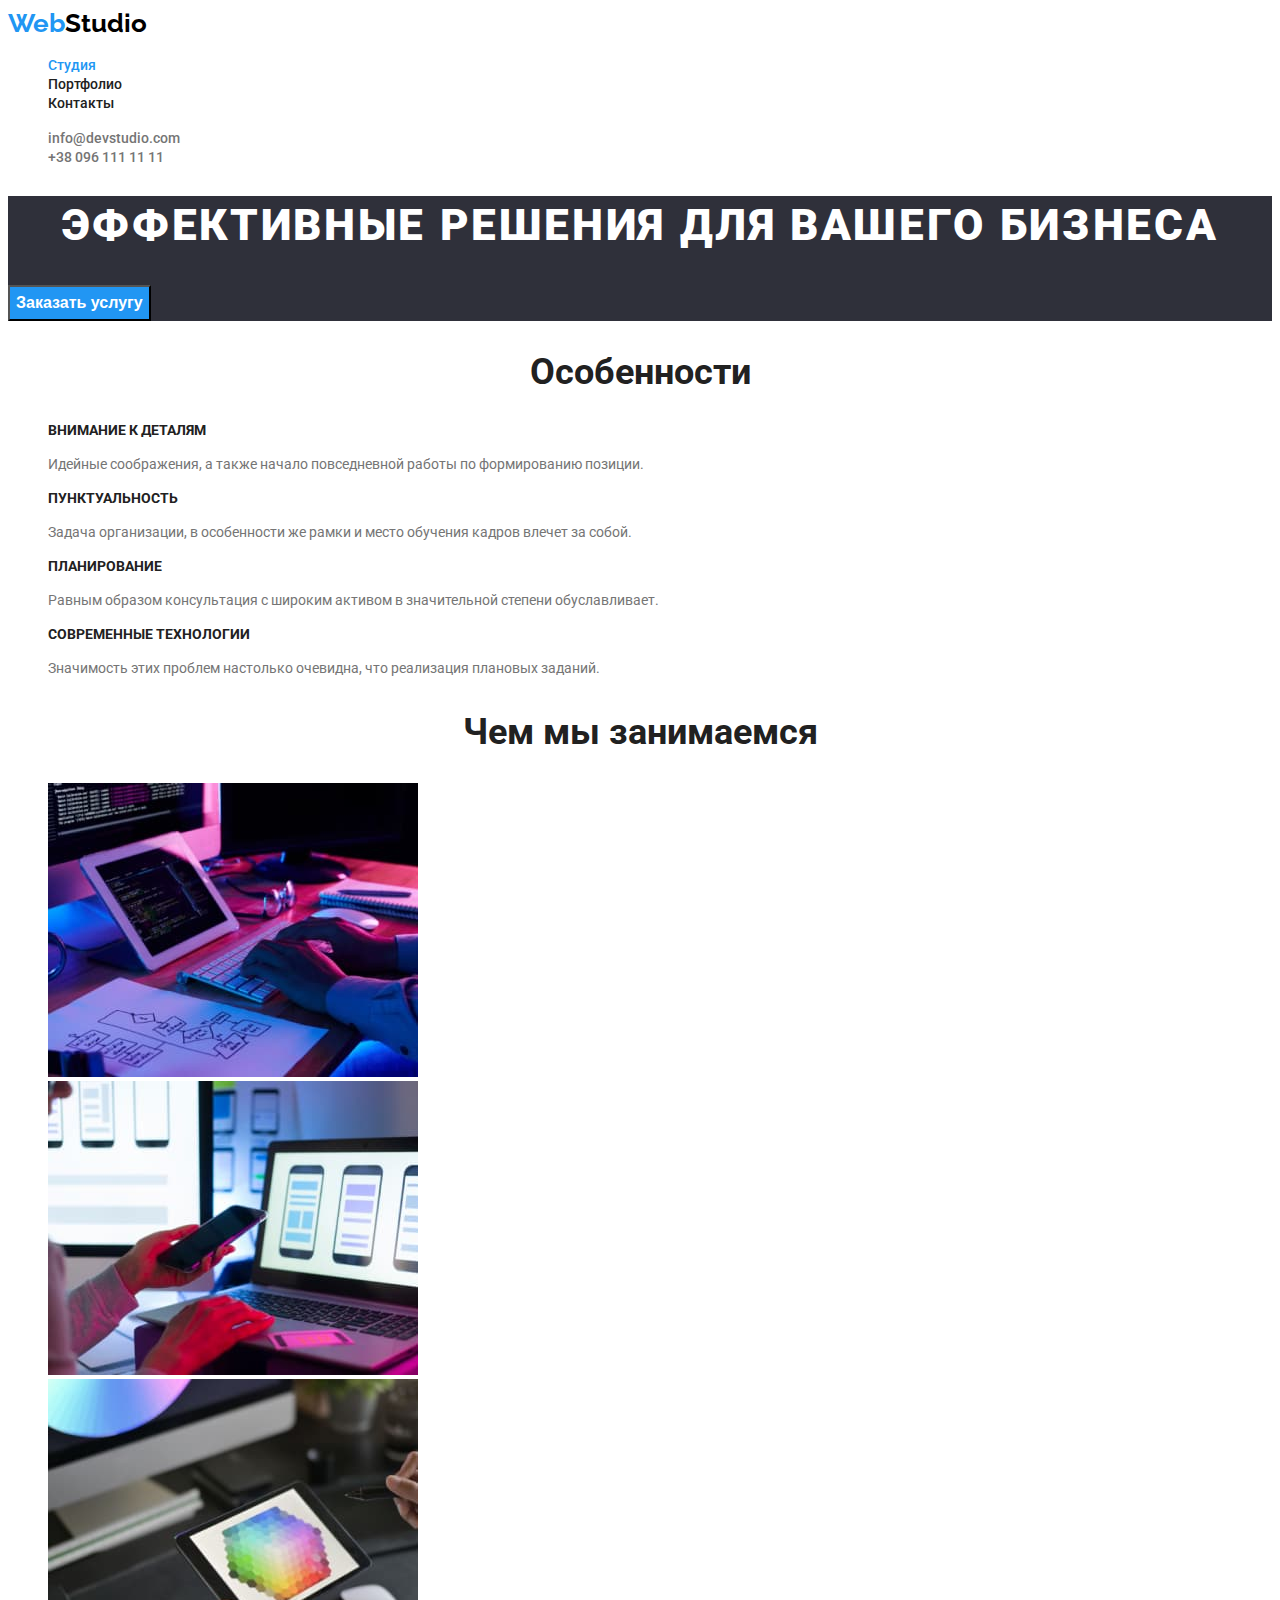
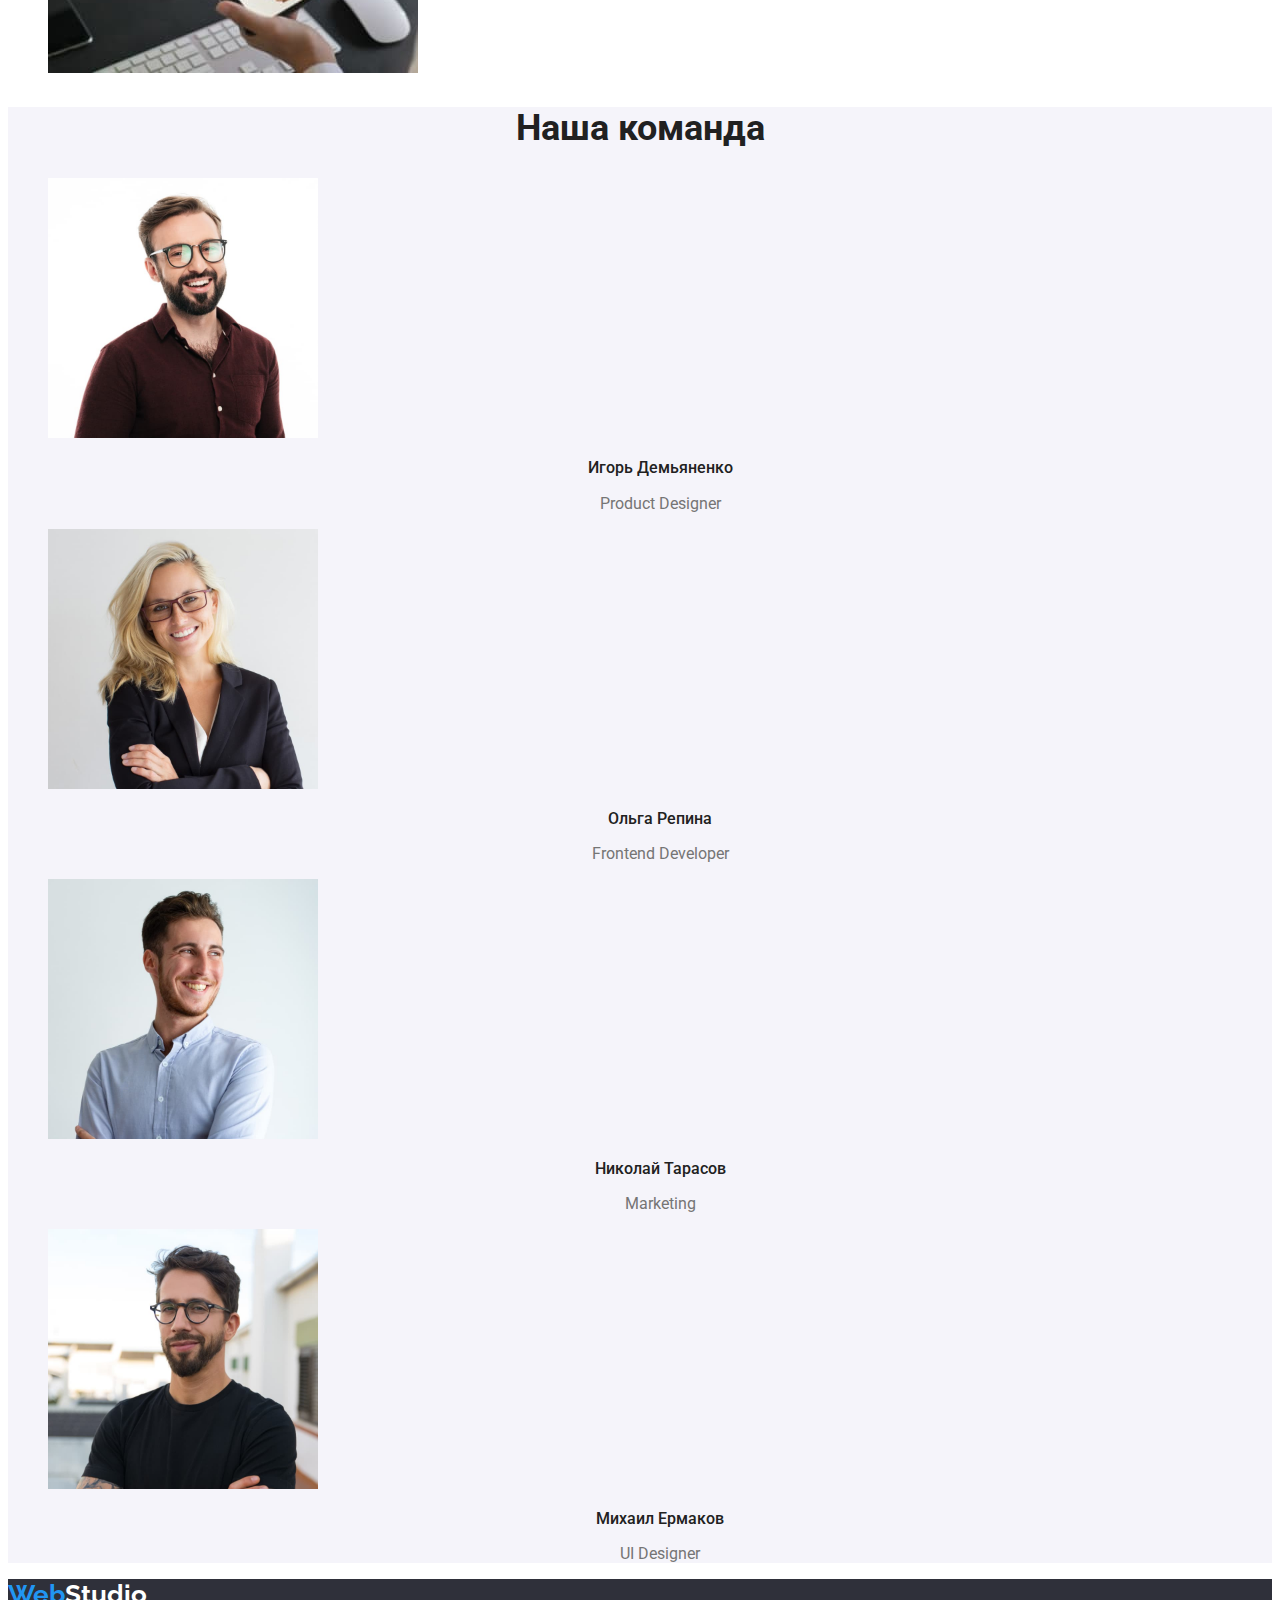
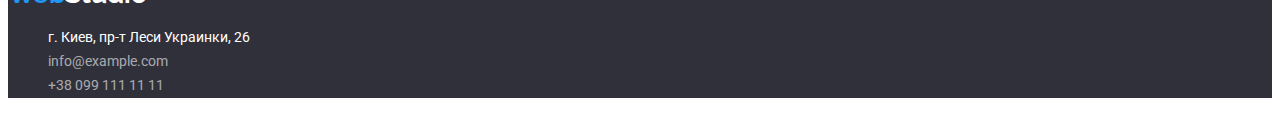
<file: index.html>
<!DOCTYPE html>
<html lang="en">
<head>
    <meta charset="UTF-8">
    <meta http-equiv="X-UA-Compatible" content="IE=edge">
    <meta name="viewport" content="width=device-width, initial-scale=1.0">
    <title>Document</title>
        <link href="https://fonts.googleapis.com/css2?family=Raleway:wght@700&family=Roboto:wght@400;500;700;900&display=swap"
        rel="stylesheet">
    <link rel="stylesheet" href="./css/styles.css">
</head>
<body>
    <header class="page-header">
        <nav> <a href="" class="logo">Web<span class="studio-header">Studio</span></a>
        <ul class="site-nav list">
            <li> <a href="./index.html" class="link current">Студия</a> </li>
            <li> <a href="./portfolio.html"class="link">Портфолио</a> </li>
            <li> <a href=""class="link">Контакты</a> </li>
        </ul>
        </nav>
        <ul class="contacts list">
            <li> <a href="mailto:info@devstudio.com" class="link">info@devstudio.com</a></li>
            <li> <a href="tel:+380961111111" class="link">+38 096 111 11 11</a></li>
        </ul>
       </header>
<main>
    <!--Hero-->
           <section class="hero">
            <h1 class="hero-title">Эффективные решения для вашего бизнеса</h1>
            <button type="button" class="hero-button ">Заказать услугу</button>
        </section>
<!--Features-->
    <section class="features">
        <h2 class="section-title">Особенности</h2>
        <ul class="feature list">
            <li>
                <h3 class="title">Внимание к деталям</h3>
                <p class="feature">Идейные соображения, а также начало повседневной работы по формированию позиции.</p>
            </li>
            <li>
                <h3 class="title">Пунктуальность</h3>
                <p class="feature">Задача организации, в особенности же рамки и место обучения кадров влечет за собой.</p>
            </li>
            <li>
                <h3 class="title">Планирование</h3>
                <p class="feature">Равным образом консультация с широким активом в значительной степени обуславливает.</p>
            </li>
            <li>
                <h3 class="title">Современные технологии</h3>
                <p class="feature">Значимость этих проблем настолько очевидна, что реализация плановых заданий.</p>
            </li>
        </ul>
    </section>

    <section class="section work">
        <h2 class="section-title">Чем мы занимаемся</h2>
        <ul class="work list">
            <li>
                <img src="./images/img.jpg" alt="Программист работает за столом в офисе" width="370">
            </li>
            <li>
                <img src="./images/img2.jpg" alt="Дизайнеры разрабатывают приложения для смартфонов" width="370">
            </li>
            <li>
                <img src="./images/img3.jpg" alt="Креативный художник веб-дизайна, работающий над выбором цвета на графическом планшете." width="370">
            </li>
        </ul>
    </section>

    <section class="section team">
        <h2 class="section-title">Наша команда</h2>
        <ul class="team-members list">
            <li>
                <img src="./images/photo.jpg" alt="Игорь Демьяненко" width="270">
                <h3 class="title">Игорь Демьяненко</h3>
                <p class="team-member">Product Designer</p>
            </li>
            <li>
                <img src="./images/photo2.jpg" alt="Ольга Репина" width="270">
                <h3 class="title">Ольга Репина</h3>
                <p class="team-member">Frontend Developer</p>
            </li>
            <li>
                <img src="./images/photo3.jpg" alt="Николай Тарасов" width="270">
                <h3 class="title">Николай Тарасов</h3>
                <p class="team-member">Marketing</p>
            </li>
            <li>
                <img src="./images/photo4.jpg" alt="Михаил Ермаков" width="270">
                <h3 class="title">Михаил Ермаков</h3>
                <p class="team-member">UI Designer</p>
            </li>
        </ul>
    </section>
</main>
    

    <footer class="page-footer">
        <a href="" class="logo">Web<span class="studio-footer">Studio</span> </a>
        <address>
            <ul class="address-list list">
                <li> <a href="https://goo.gl/maps/N1hMNwEdfDUZ16gV7" rel="noopener" target="_blank" class="link">г. Киев, пр-т Леси Украинки, 26</a></li>            
                <li><a href="mailto:info@example.com" class="contact link">info@example.com</a></li>
                <li><a href="tel:+380991111111" class="contact link">+38 099 111 11 11</a></li>
            </ul>
        </address>
    </footer>
</body>
</html>
</file>
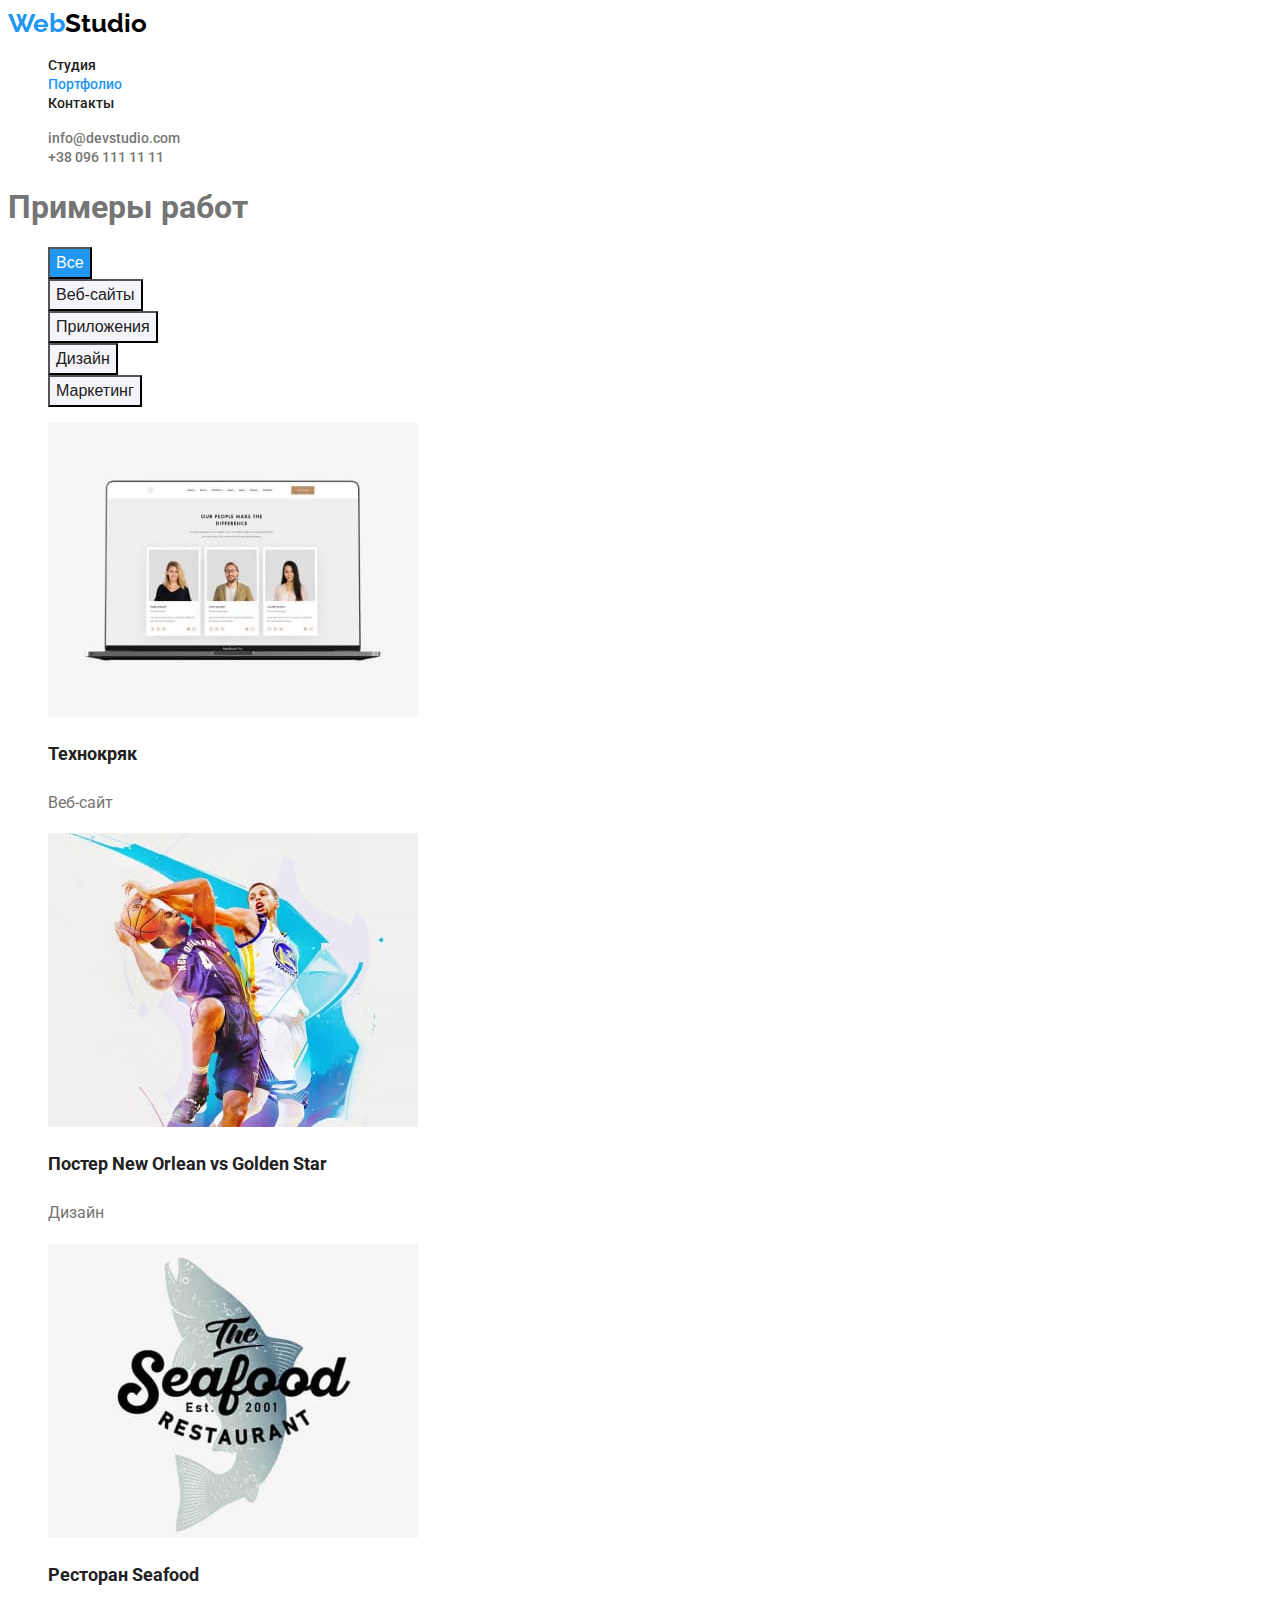
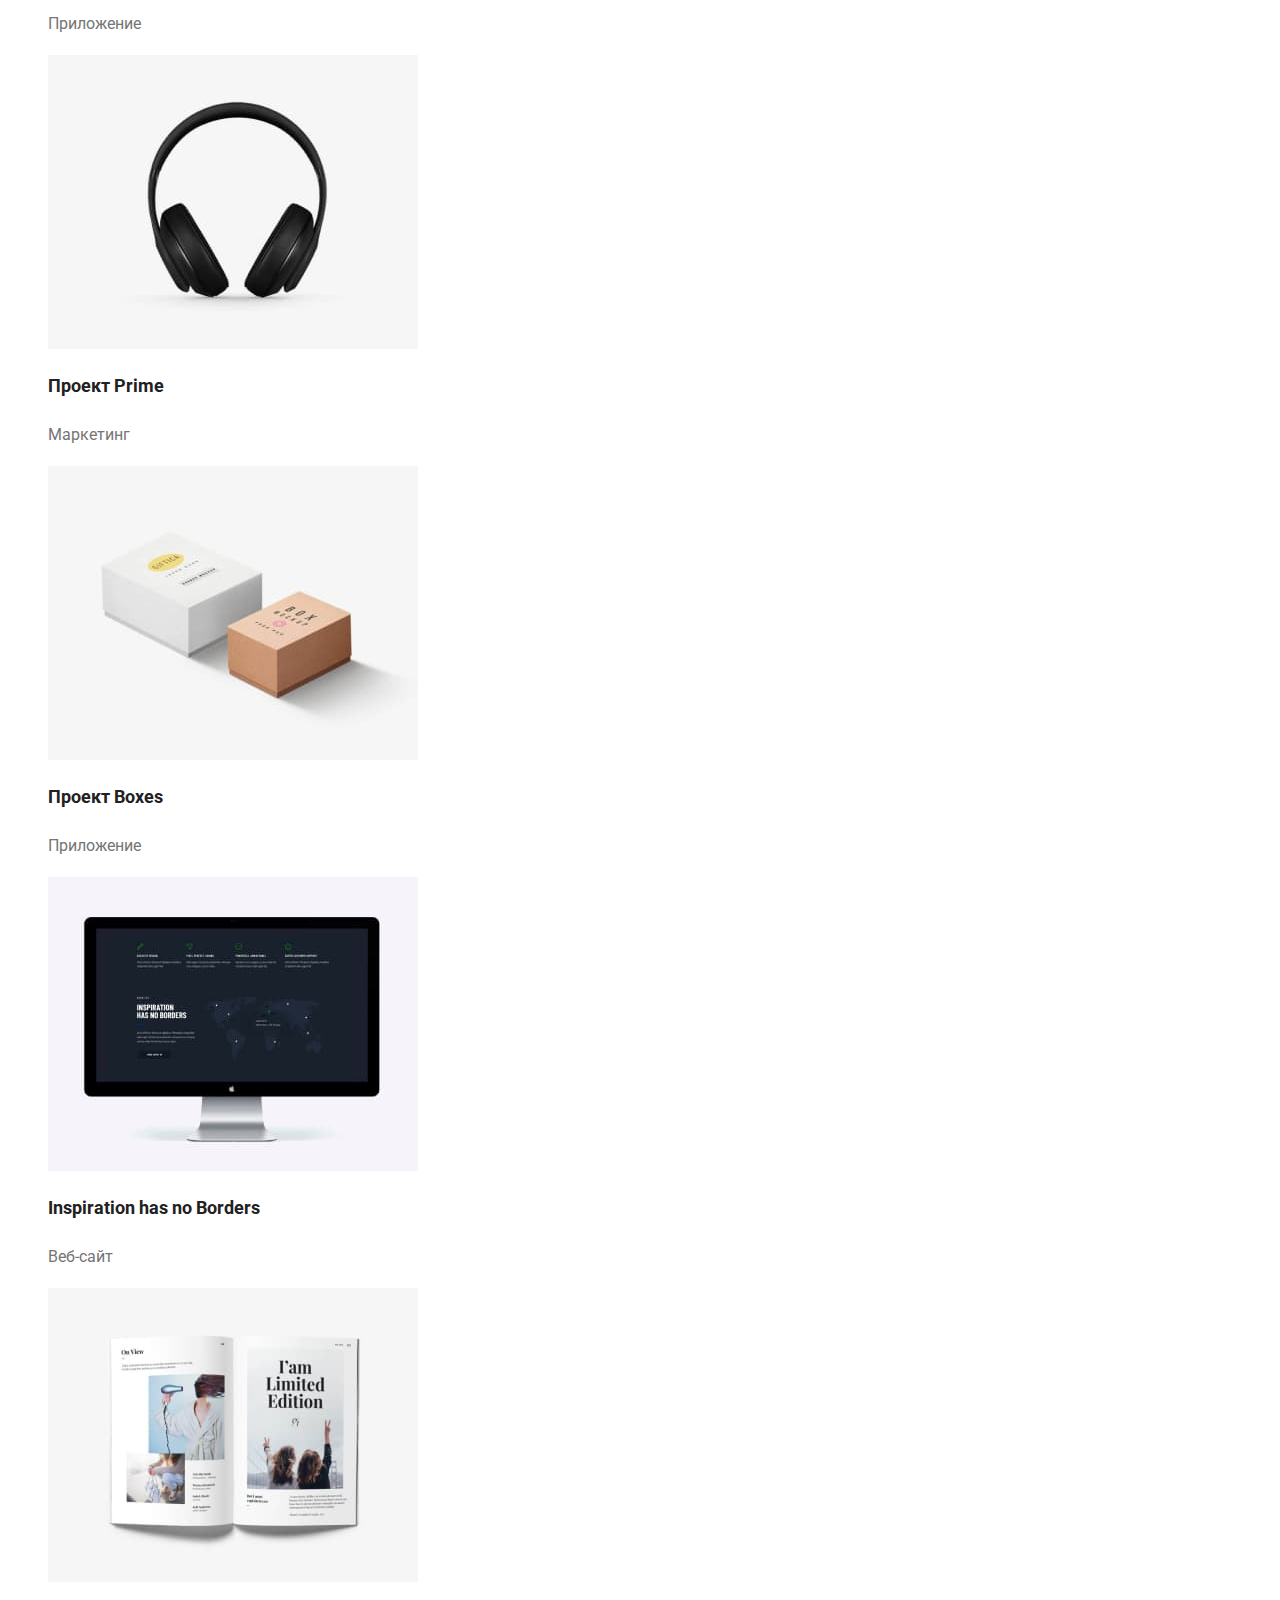
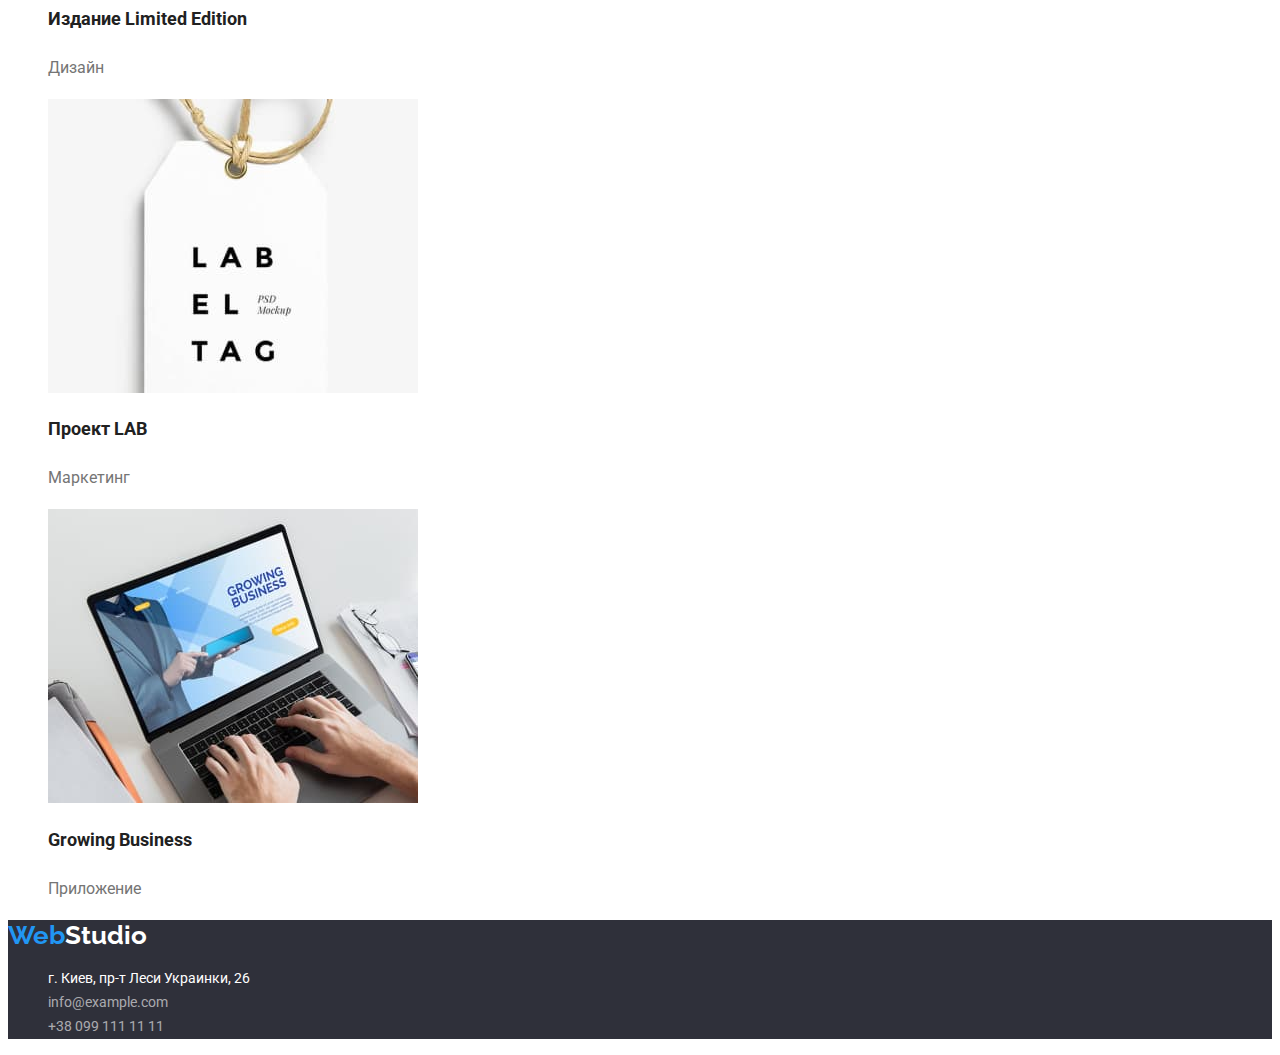
<file: portfolio.html>
<!DOCTYPE html>
<html lang="en">
<head>
    <meta charset="UTF-8">
    <meta http-equiv="X-UA-Compatible" content="IE=edge">
    <meta name="viewport" content="width=device-width, initial-scale=1.0">
    <title>Document</title>
    <link href="https://fonts.googleapis.com/css2?family=Raleway:wght@700&family=Roboto:wght@400;500;700;900&display=swap"
        rel="stylesheet">
    <link rel="stylesheet" href="./css/styles.css">
</head>
<body>
    <header class="page-header">
        <nav> <a href="" class="logo">Web<span class="studio-header">Studio</span></a>
            <ul class="site-nav list">
                <li> <a href="./index.html" class="link">Студия</a> </li>
                <li> <a href="./portfolio.html" class="link current">Портфолио</a> </li>
                <li> <a href="" class="link">Контакты</a> </li>
            </ul>
        </nav>
        <ul class="contacts list">
            <li> <a href="mailto:info@devstudio.com" class="link">info@devstudio.com</a></li>
            <li> <a href="tel:+380961111111" class="link">+38 096 111 11 11</a></li>
        </ul>
    </header>

        <main>
            <section>
                <h1>Примеры работ</h1>
                 <ul class="filter list">
                <li>
                    <button type="button" class="btn active">Все</button>
                </li>
                <li>
                    <button type="button" class="btn">Веб-сайты</button>
                </li>
                <li>
                    <button type="button" class="btn">Приложения</button>
                </li>
                <li>
                    <button type="button" class="btn">Дизайн</button>
                </li>
                <li>
                    <button type="button" class="btn">Маркетинг</button>
                </li>
            </ul>
            <ul class="examples list">
                <li  >
                    <a href="" class="example">
                        <img src="./images/portf1.jpg" alt="Технокряк" width="370" height="294">
                        <h2 class="title">Технокряк</h2>
                        <p class="text">Веб-сайт</p>
                    </a>
                </li>
                <li >
                    <a href="" class="example">
                        <img src="./images/portf2.jpg" alt="Постер New Orlean vs Golden Star" width="370" height="294">
                        <h2 class="title">Постер New Orlean vs Golden Star</h2>
                        <p class="text">Дизайн</p>
                    </a>
                </li>
                <li >
                    <a href="" class="example">
                        <img src="./images/portf3.jpg" alt="Ресторан Seafood" width="370" height="294">
                        <h2 class="title">Ресторан Seafood</h2>
                        <p class="text">Приложение</p>
                    </a>
                </li>
                <li >
                    <a href="" class="example">
                        <img src="./images/portf4.jpg" alt="Проект Prime" width="370" height="294">
                        <h2 class="title">Проект Prime</h2>
                        <p class="text">Маркетинг</p>
                    </a>
                </li>
                <li >
                    <a href="" class="example">
                        <img src="./images/portf5.jpg" alt="Проект Boxes" width="370" height="294">
                        <h2 class="title">Проект Boxes</h2>
                        <p class="text">Приложение</p>
                    </a>
                </li>
                <li >
                    <a href="" class="example">
                        <img src="./images/portf6.jpg" alt="Inspiration has no Borders" width="370" height="294">
                        <h2 class="title">Inspiration has no Borders</h2>
                        <p class="text">Веб-сайт</p>
                    </a>
                </li>
                <li >
                    <a href="" class="example">
                        <img src="./images/portf7.jpg" alt="Издание Limited Edition" width="370" height="294">
                        <h2 class="title">Издание Limited Edition</h2>
                        <p class="text">Дизайн</p>
                    </a>
                </li>
                <li >
                    <a href="" class="example">
                        <img src="./images/portf8.jpg" alt="Проект LAB" width="370" height="294">
                        <h2 class="title">Проект LAB</h2>
                        <p class="text">Маркетинг</p>
                    </a>
                </li>
                <li >
                    <a href="" class="example">
                        <img src="./images/portf9.jpg" alt="Growing Business" width="370" height="294">
                        <h2 class="title">Growing Business</h2>
                        <p class="text">Приложение</p>
                    </a>
                </li>
            </ul>
        </section>
     </main>

        <footer class="page-footer">
            <a href="" class="logo">Web<span class="studio-footer">Studio</span> </a>
            <address>
                <ul class="address-list list">
                    <li> <a href="https://goo.gl/maps/N1hMNwEdfDUZ16gV7" rel="noopener" target="_blank" class="link">г. Киев,
                            пр-т Леси Украинки, 26</a></li>
                    <li><a href="mailto:info@example.com" class="contact link">info@example.com</a></li>
                    <li><a href="tel:+380991111111" class="contact link">+38 099 111 11 11</a></li>
                </ul>
            </address>
        </footer>
</body>
</html>
</file>
<file: css/styles.css>
:root {
  --primary-text-color: #757575;
  --title-text-color: #212121;
  --accent-color: #2196f3;
  --primary-white-color: #ffffff;
}

body {
  background-color: var(--primary-white-color);
  color: var(--primary-text-color);
  font-family: Roboto, sans-serif;
}
.list {
  list-style: none;
}

/* Logo */

.logo {
  color: var(--accent-color);
  font-family: Raleway, sans-serif;
  font-weight: 700;
  font-size: 26px;
  line-height: 1.2;
  text-decoration: none;
}

.studio-header {
  color: #000000;
}

/* site-nav */

.site-nav .link {
  color: var(--title-text-color);
  font-weight: 500;
  font-size: 14px;
  line-height: 1.15px;
  text-decoration: none;
}

.site-nav .link:hover,
.site-nav .link:focus {
  color: var(--accent-color);
}

.site-nav .link.current {
  color: var(--accent-color);
}

/* Contacts */

.contacts .link {
  color: var(--primary-text-color);
  font-weight: 500;
  font-size: 14px;
  line-height: 1.15;
  text-decoration: none;
}

.contacts .link:hover,
.contacts .link:focus {
  color: var(--accent-color);
}
/* Hero */
.hero {
  background-color: #2f303a;
}
.hero-title {
  color: var(--primary-white-color);
  font-family: Roboto;
  font-weight: 900;
  font-size: 44px;
  line-height: 1.36;
  text-align: center;
  letter-spacing: 0.06em;
  text-transform: uppercase;
}
.hero-button {
  color: var(--primary-white-color);
  background-color: var(--accent-color);
  font-weight: 700;
  font-size: 16px;
  line-height: 1.9;
  cursor: pointer;
}

.hero-button:hover,
.hero-button:focus {
  background-color: var(--accent-color);
}

/* Section */
.section-title {
  color: var(--title-text-color);
  font-size: 36px;
  line-height: 1.17;
  text-align: center;
}

/* Features */
.feature.list .title {
  color: var(--title-text-color);
  font-size: 14px;
  line-height: 1.14;
  text-transform: uppercase;
}

.feature {
  font-size: 14px;
  line-height: 1.71;
}

/* Team */

.team {
  background-color: #f5f4fa;
}
.team-members .title {
  color: var(--title-text-color);
  font-weight: 500;
  font-size: 16px;
  line-height: 1.19;
  text-align: center;
}

.team-member {
  font-size: 16px;
  line-height: 1.19;
  text-align: center;
}

/* Buttons */
.btn {
  font-weight: 500;
  font-size: 16px;
  line-height: 1.62;
  text-align: center;
  color: var(--title-text-color);
  background-color: #f5f4fa;
  cursor: pointer;
}

.active {
  color: var(--primary-white-color);
  background-color: var(--accent-color);
}

/* Examples */

.example {
  text-decoration: none;
}
.example .title {
  font-size: 18px;
  line-height: 2;
  color: var(--title-text-color);
}

.example .text {
  font-size: 16px;
  line-height: 1.87;
  color: var(--primary-text-color);
}

/* Footer */
.page-footer {
  background-color: #2f303a;
}

.studio-footer {
  color: var(--primary-white-color);
}

.address-list .link {
  font-style: normal;
  font-size: 14px;
  line-height: 1.71;
  color: #ffffff;
  text-decoration: none;
}

.address-list .contact {
  color: rgba(255, 255, 255, 0.6);
}
</file>
